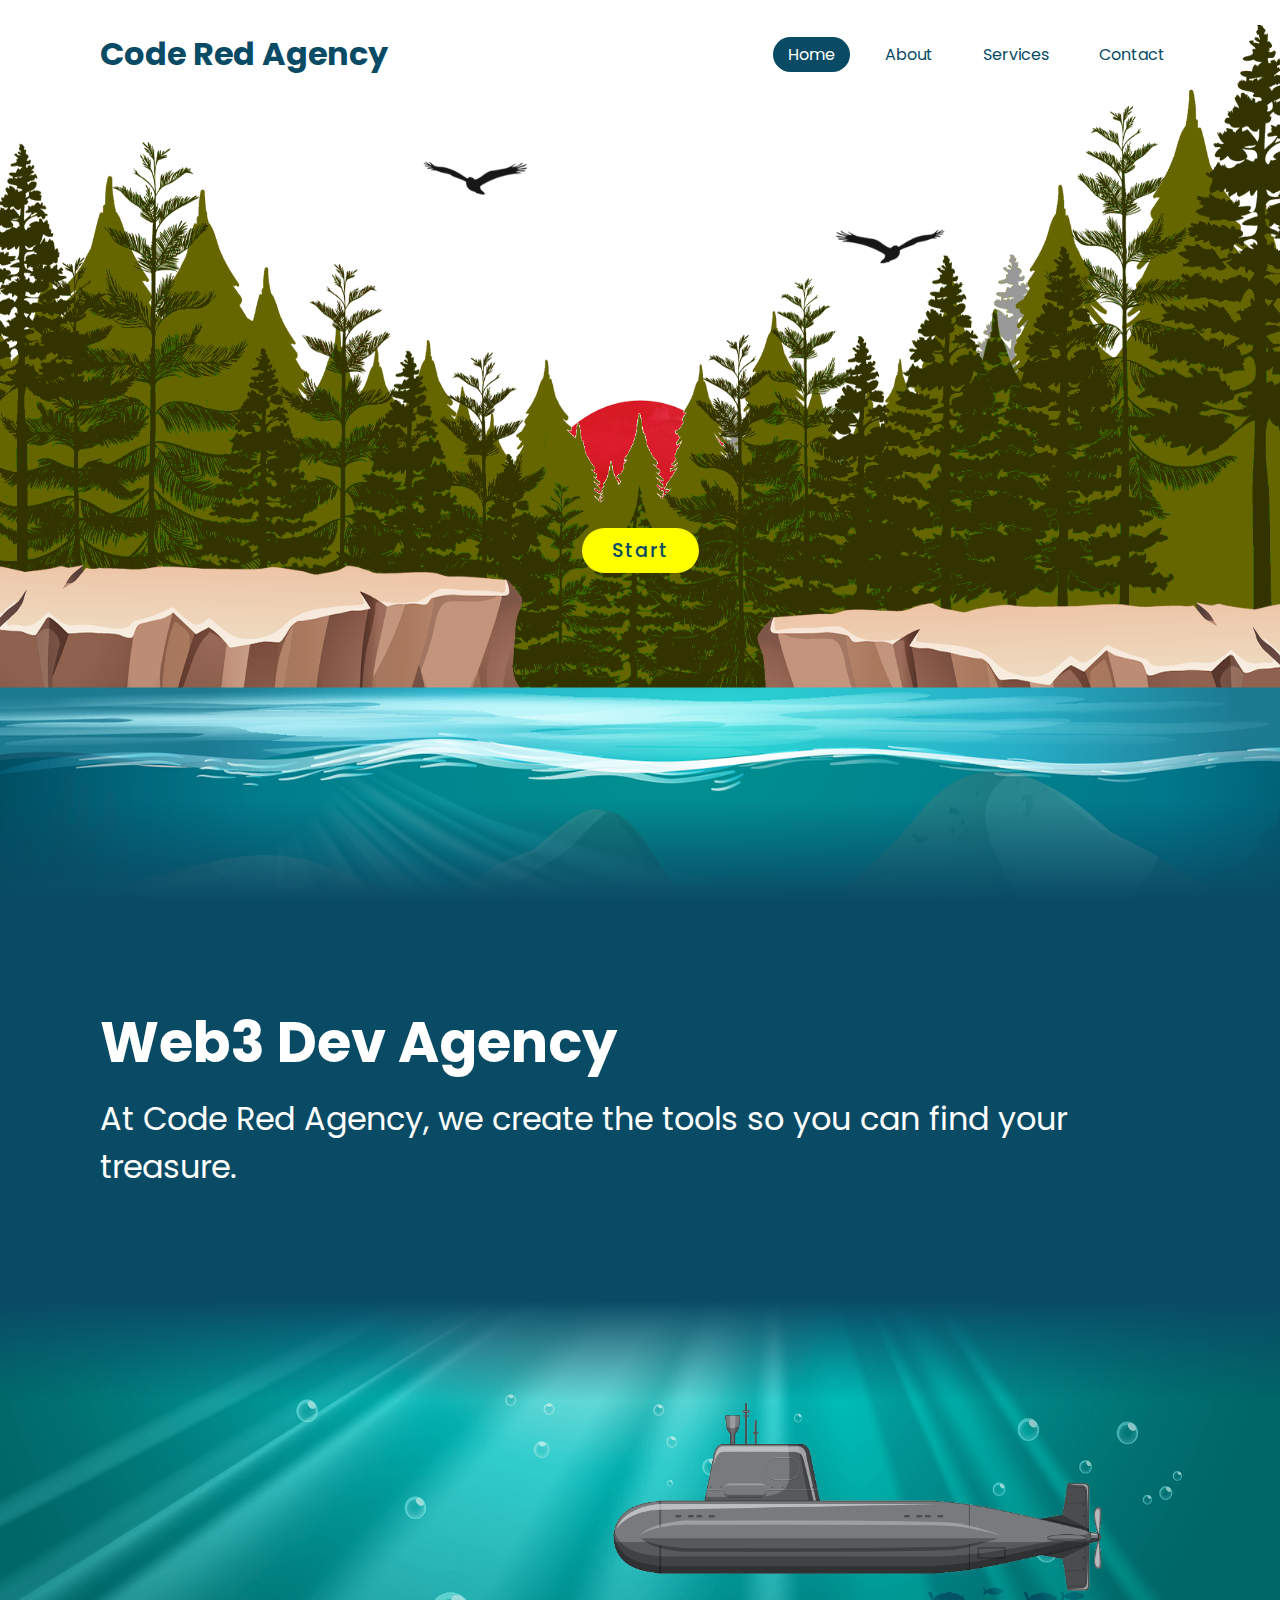
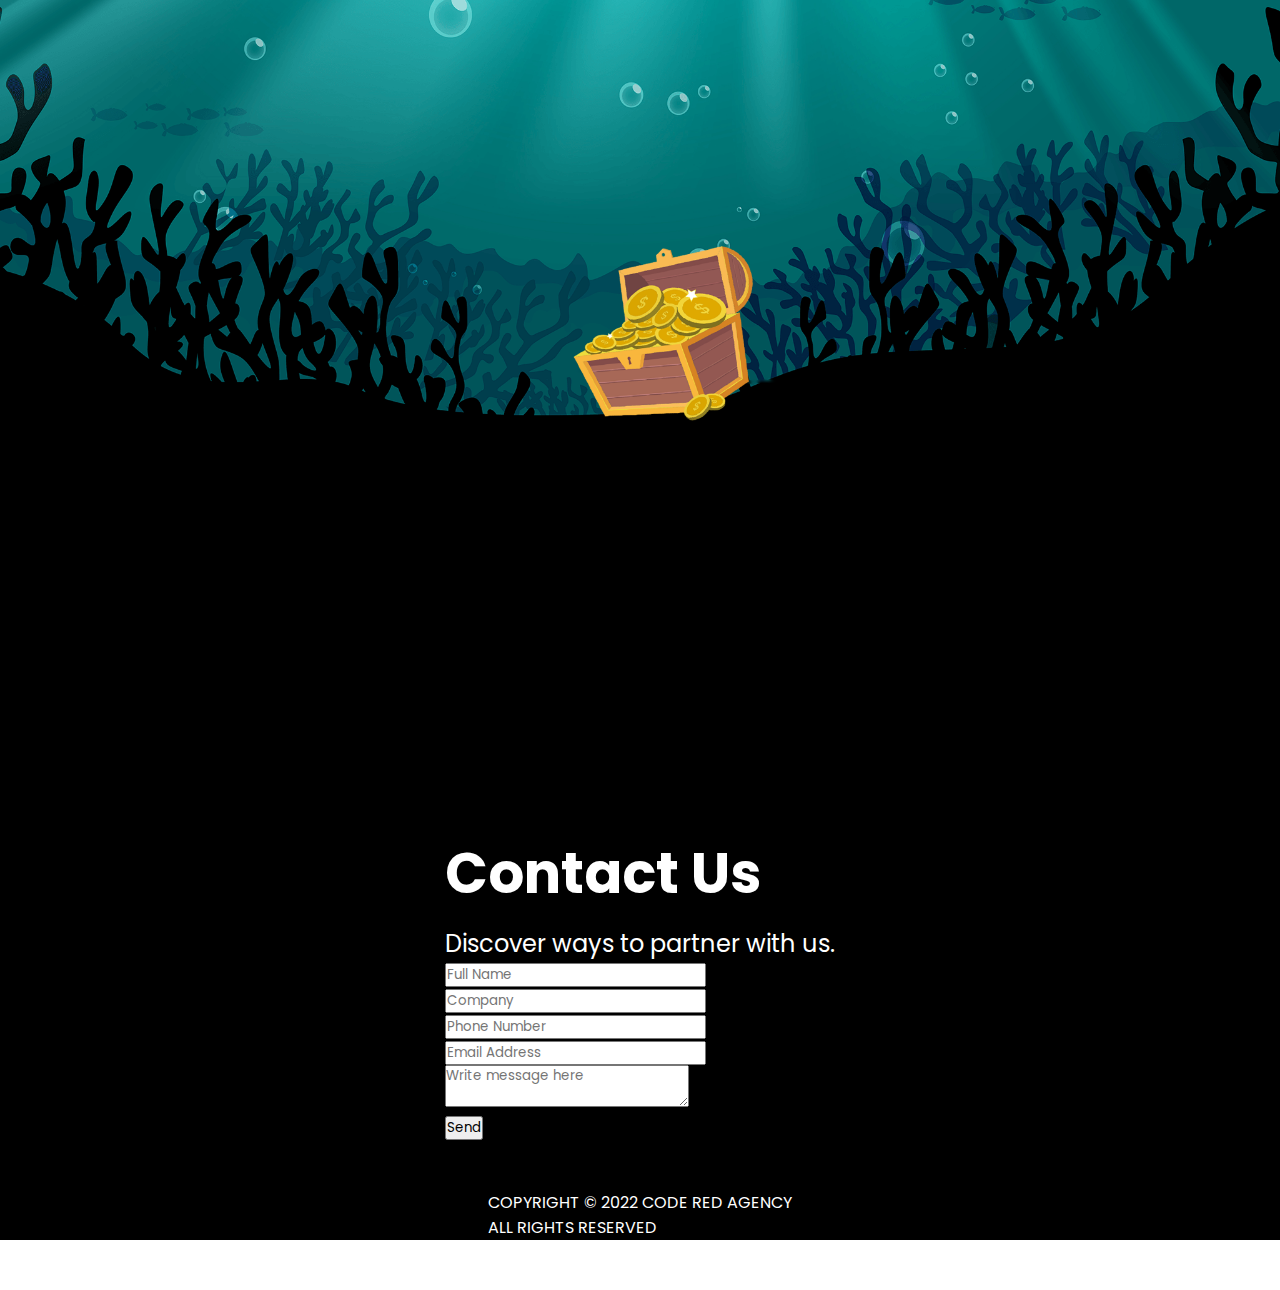
<file: index.html>
<!doctype html>
<html>
<head>
    <meta charset="UTF-8">
    <meta name="description" content="Code Red Agency">
    <meta name="language-content" content="Html, Css, JavaScript">
    <meta name="author" content="Cavanchan">
    <meta http-equiv="Refresh" content="60">
    <meta name="viewport" content="width=device-width, initial-scale=1.0">
    <title>Code Red Agency</title>

    <link rel="stylesheet" type="text/css" href="style.css">
</head>
<body>
<div class="bodywrap">

    <!-- =================Header Start================= -->
    <header id="header">
        <a href="#" class="logo">Code Red Agency</a>
        <div class="toggle"></div>
        <ul class="navigation">
            <li><a href="file:///C:/Users/cavan/Documents/CodeRedAgency/index.html" class="active">Home</a></li>
            <li><a href="file:///C:/Users/cavan/Documents/CodeRedAgency/index.html">About</a></li>
            <li><a href="file:///C:/Users/cavan/Documents/CodeRedAgency/index.html">Services</a></li>
            <li><a href="file:///C:/Users/cavan/Documents/CodeRedAgency/index.html">Contact</a></li>
        </ul>
    </header>
    <!-- =================Header End================= -->

    <!-- =================Main Section Start================= -->
    <section>
        <!-- <h2 id="text"><span>It's time for a new</span><br>About Page</h2> -->
        <img src="redmoon.png" id="redmoon">
        <img src="bird1.png" id="bird1">
        <img src="bird2.png" id="bird2">
        <img src="forest.png" id="forest">

        <a href="/index.html" id="btn">Start</a>

        <!-- <img src="wolf.png" id="wolf"> -->
        <img src="rocks.png" id="rocks">
        <img src="water.png" id="water">
    </section>
    <!-- =================Header End================= -->

    <!-- =================Article Content Start================= -->
    <article>
        <div class="sec">
            <h2>Web3 Dev Agency</h2>
            
            <p>At Code Red Agency, we create the tools so you can find your treasure.</p>
        </div>
    </article>
    <!-- =================Article Content End================= -->

    <!-- =================Footer Content Start================= -->
    <oceanfooter>
        <div class="ocean">
            <img src="bottomoceant.png" id="bottomocean">
            <img src="submarine4.png" id="submarine">
        </div>
    </oceanfooter>
     <!-- =================Footer Content End================= -->

  
        

    <script>
        const toggleMenu = document.querySelector('.toggle');
        const navigation = document.querySelector('.navigation');
        toggleMenu.onclick = function(){
            toggleMenu.classList.toggle('active');
            navigation.classList.toggle('active');
        }
    </script>
    
    <script>
        let text = document.getElementById('text');
        let redmoon = document.getElementById('redmoon');
        let bird1 = document.getElementById('bird1');
        let bird2 = document.getElementById('bird2');
        let btn = document.getElementById('btn');
        // let wolf = document.getElementById('wolf');
        let rocks = document.getElementById('rocks');
        let water = document.getElementById('water');
        let forest = document.getElementById('forest');
        let header = document.getElementById('header');
        let bottomocean = document.getElementById('bottomocean');
        let submarine = document.getElementById('submarine');

        window.addEventListener('scroll', function(){
            let value = window.scrollY;

            // text.style.top = 50 + value * -0.1 + '%';
            redmoon.style.top = value * -0.1 + '%';
            bird1.style.top = value * -1.5 + 'px';
            bird1.style.top = value * 0.5 + 'px';
            bird2.style.top = value * -0.5 + 'px';
            bird2.style.top = value * -0.75 + 'px';
            btn.style.marginTop = value * 1.5 + 'px';
            // wolf.style.top = value * -0.12 + 'px';
            rocks.style.top = value * -0.12 + 'px';
            forest.style.top = value * 0.25 + 'px';
            header.style.top = value * 0.6 + 'px';
            submarine.style.left = 0 + value * -0.5 + 'px';
            
        })
    </script>


    <div class="footer">
        <div>
            <h2>Contact Us</h2>
            <p>Discover ways to partner with us.</p>
            
            <form action="https://formsubmit.co/cavan.chan@gmail.com" method="POST">
                
                <input type="hidden" name="_next" value="https://coderedagency.dev/thanks.html">
                <input type="hidden" name="_subject" value="New email submission!">
                <input type="text" name="_honey" style="display:none">
                
                <input type="text" id="fullName" name="fullName" placeholder="Full Name" required><br>
                <input type="text" id="company" name="company" placeholder="Company"><br>
                <input type="tel" id="phone" name="phone" placeholder="Phone Number" required><br>
                <input type="email" id="email" name="email" placeholder="Email Address" required><br>
                <textarea type="msg" name="message" placeholder="Write message here" required></textarea><br>
                
                <button type="submit">Send</button>
            </form>
        </div>
        <div class="bottomfooter">
            <br><br>
            <p>COPYRIGHT © 2022 CODE RED AGENCY </p>
            <p>ALL RIGHTS RESERVED</p>
        </div>
    <div>
</div>
</body>
</html>
</file>
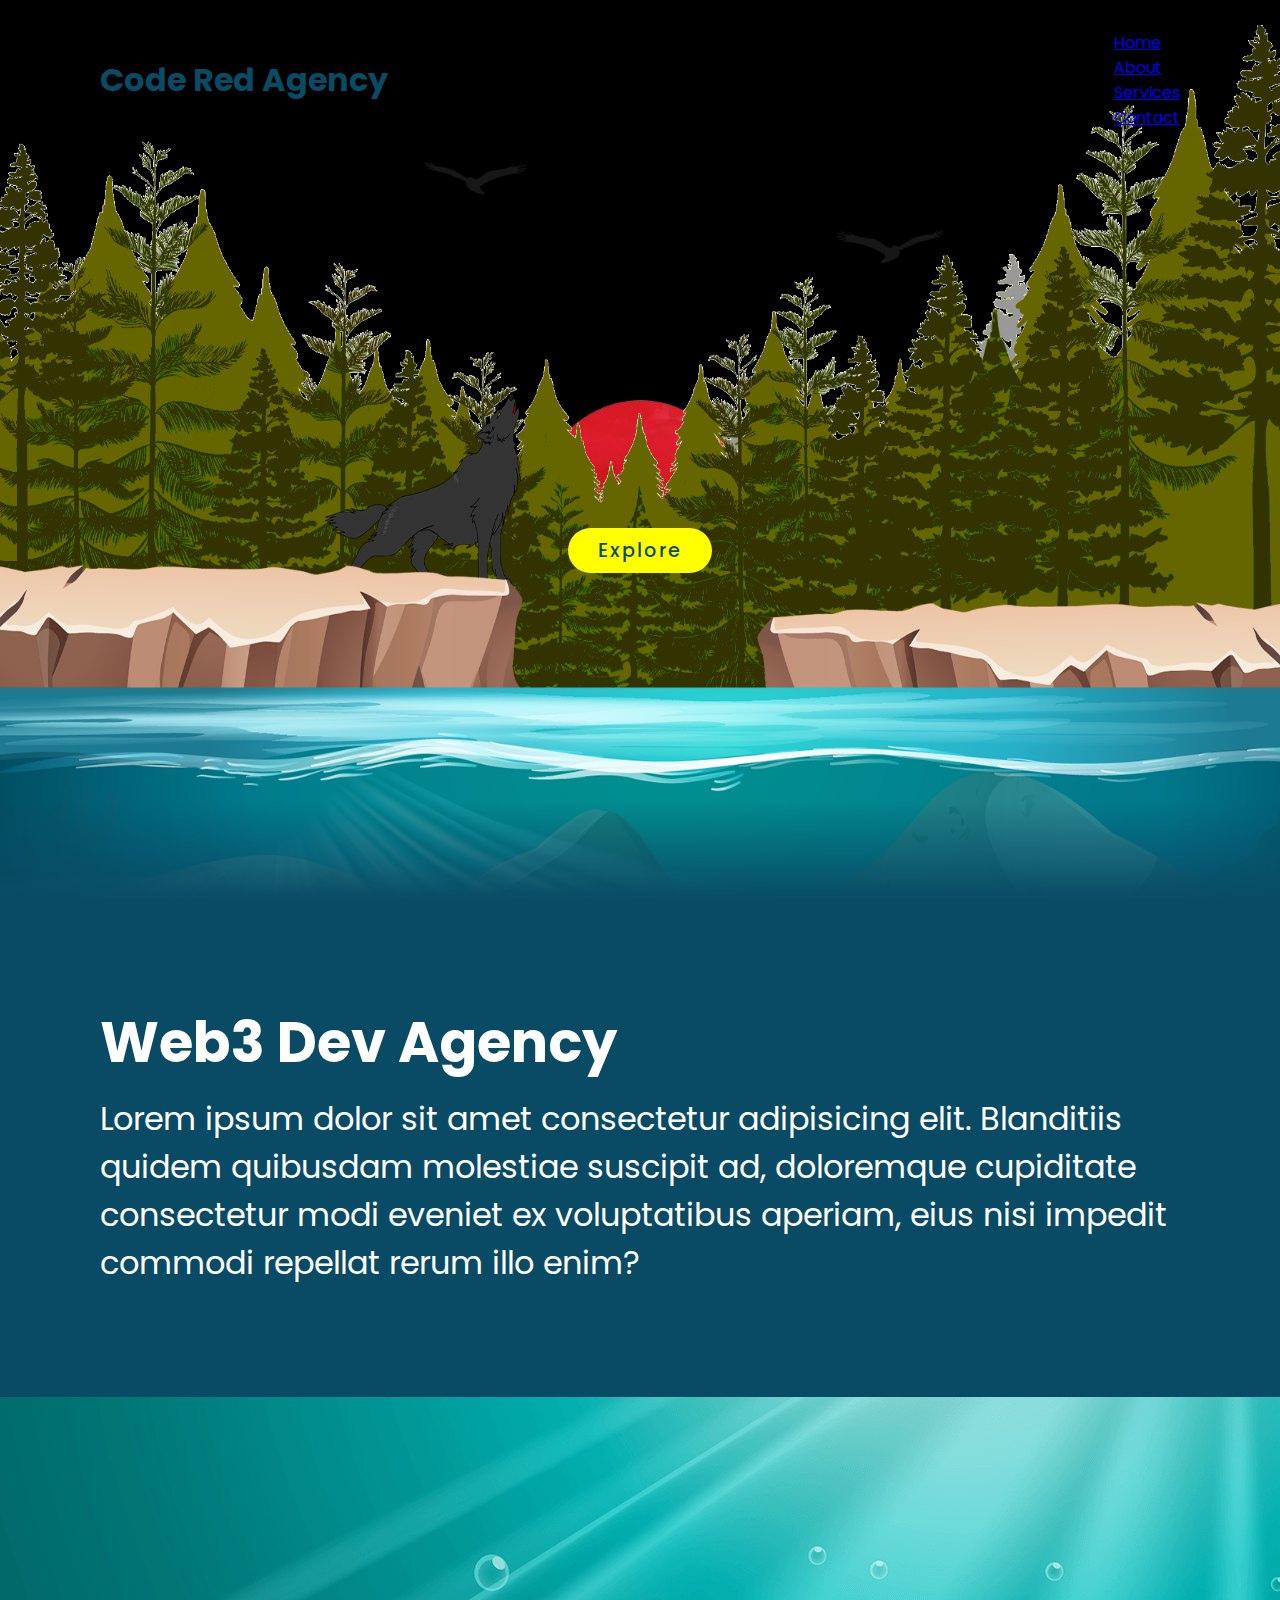
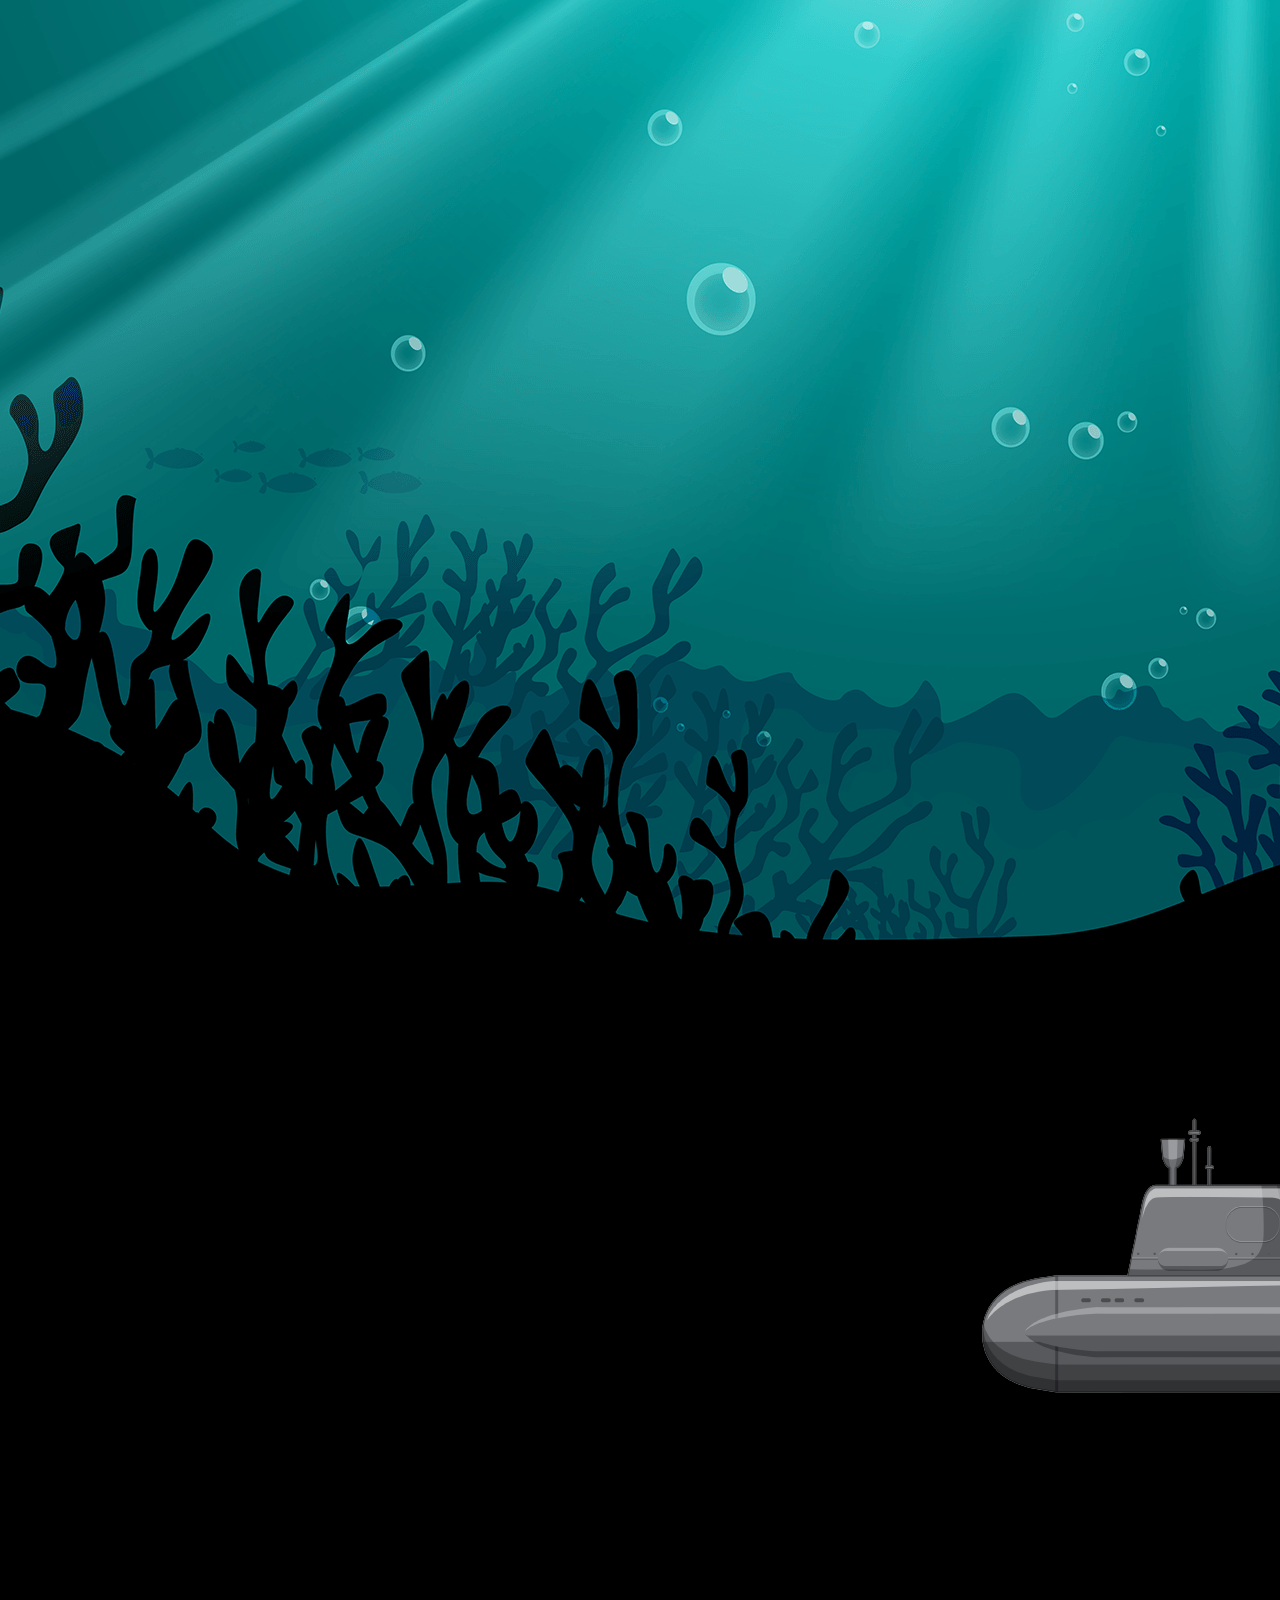
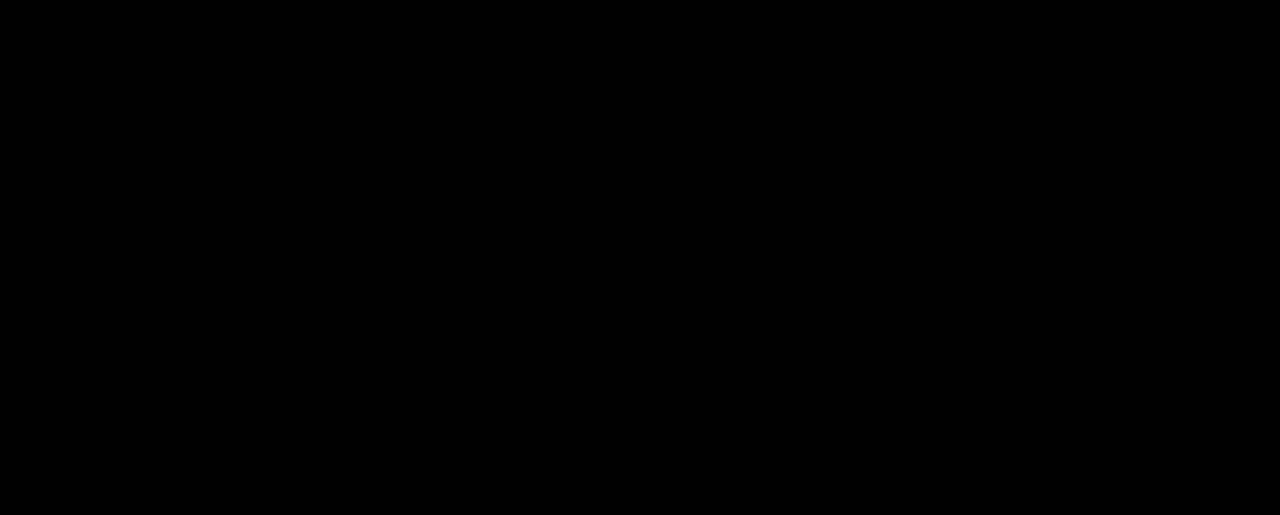
<file: about.html>
<!doctype html>
<html>
<head>
    <title>Code Red Agency</title>
    <link rel="stylesheet" type="text/css" href="style.css">
</head>
<body>
    <header id="header">
        <a href="#" class="logo">Code Red Agency</a>
        <ul>
            <li><a href="#home" data-ps2id-offset="100" class="active">Home</a></li>
            <li><a href="/about.html">About</a></li>
            <li><a href="#">Services</a></li>
            <li><a href="#">Contact</a></li>
        </ul>
    </header>
    <section>
        
        
        <img src="redmoon.png" id="redmoon">
        <img src="bird1.png" id="bird1">
        <img src="bird2.png" id="bird2">
        <img src="forest.png" id="forest">
        <a href="#" id="btn">Explore</a>

        <img src="wolf.png" id="wolf">
        <img src="rocks.png" id="rocks">
        <img src="water.png" id="water">
        
    </section>
    <div class="sec">
        <h2>Web3 Dev Agency</h2>
        <p>Lorem ipsum dolor sit amet consectetur adipisicing elit. Blanditiis quidem quibusdam molestiae suscipit ad, doloremque cupiditate consectetur modi eveniet ex voluptatibus aperiam, eius nisi impedit commodi repellat rerum illo enim?</p>
    </div>
    <div class="footerimage">
        
        <img src="bottomocean.png" id="bottomocean">
        <img src="submarine4.png" id="submarine">
    </div>

    <script>
        // let text = document.getElementById('text');
        let redmoon = document.getElementById('redmoon');
        let bird1 = document.getElementById('bird1');
        let bird2 = document.getElementById('bird2');
        let btn = document.getElementById('btn');
        let wolf = document.getElementById('wolf');
        let rocks = document.getElementById('rocks');
        let water = document.getElementById('water');
        let forest = document.getElementById('forest');
        let header = document.getElementById('header');
        let bottomocean = document.getElementById('bottomocean');
        let submarine = document.getElementById('submarine');

        window.addEventListener('scroll', function(){
            let value = window.scrollY;

            // text.style.top = 50 + value * -0.1 + '%';
            redmoon.style.top = value * -0.1 + '%';
            bird1.style.top = value * -1.5 + 'px';
            bird1.style.top = value * 0.5 + 'px';
            bird2.style.top = value * -0.5 + 'px';
            bird2.style.top = value * -0.75 + 'px';
            btn.style.marginTop = value * 1.5 + 'px';
            wolf.style.top = value * -0.12 + 'px';
            rocks.style.top = value * -0.12 + 'px';
            forest.style.top = value * 0.25 + 'px';
            header.style.top = value * 0.6 + 'px';
            submarine.style.left = 150 + value * -0.175 + 'px';
            // submarine.style.top = value * 1.5 + 'px';
            
            
            

        })
    </script>


</body>
    
</html>
</file>
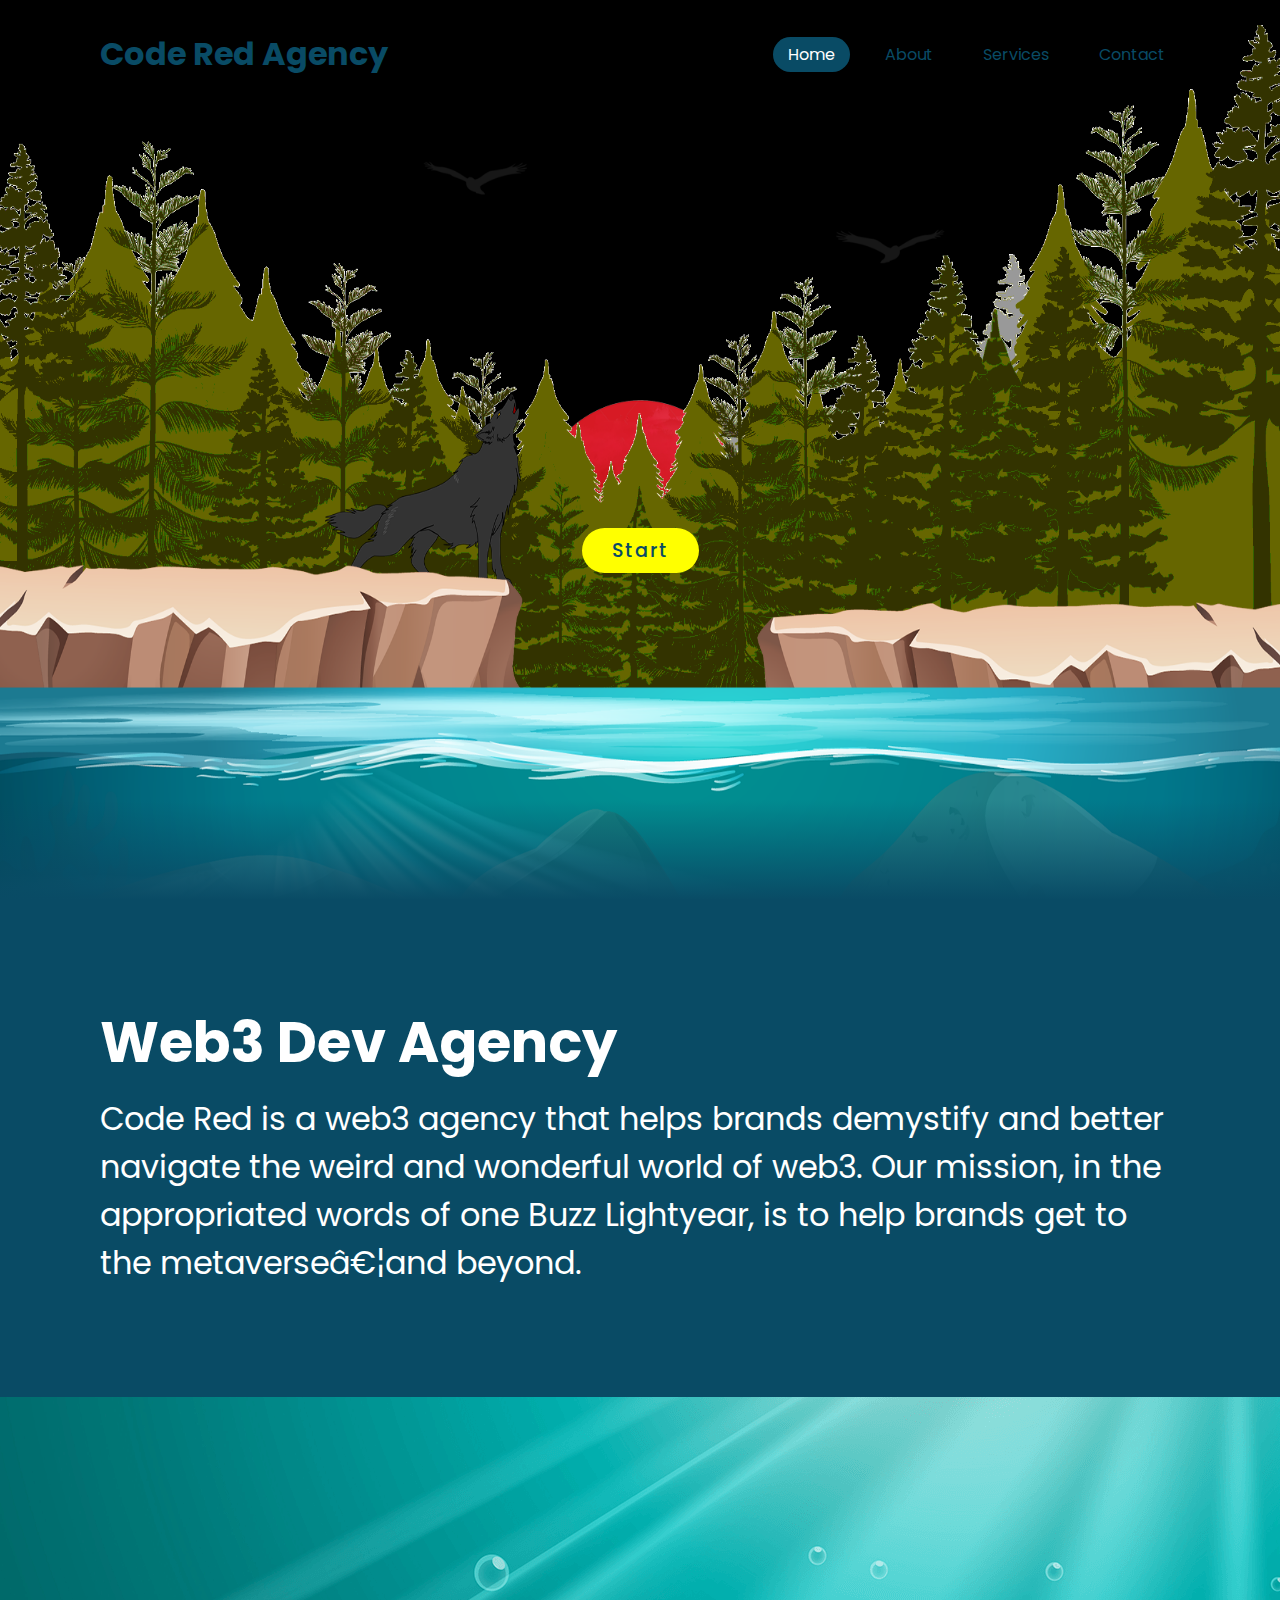
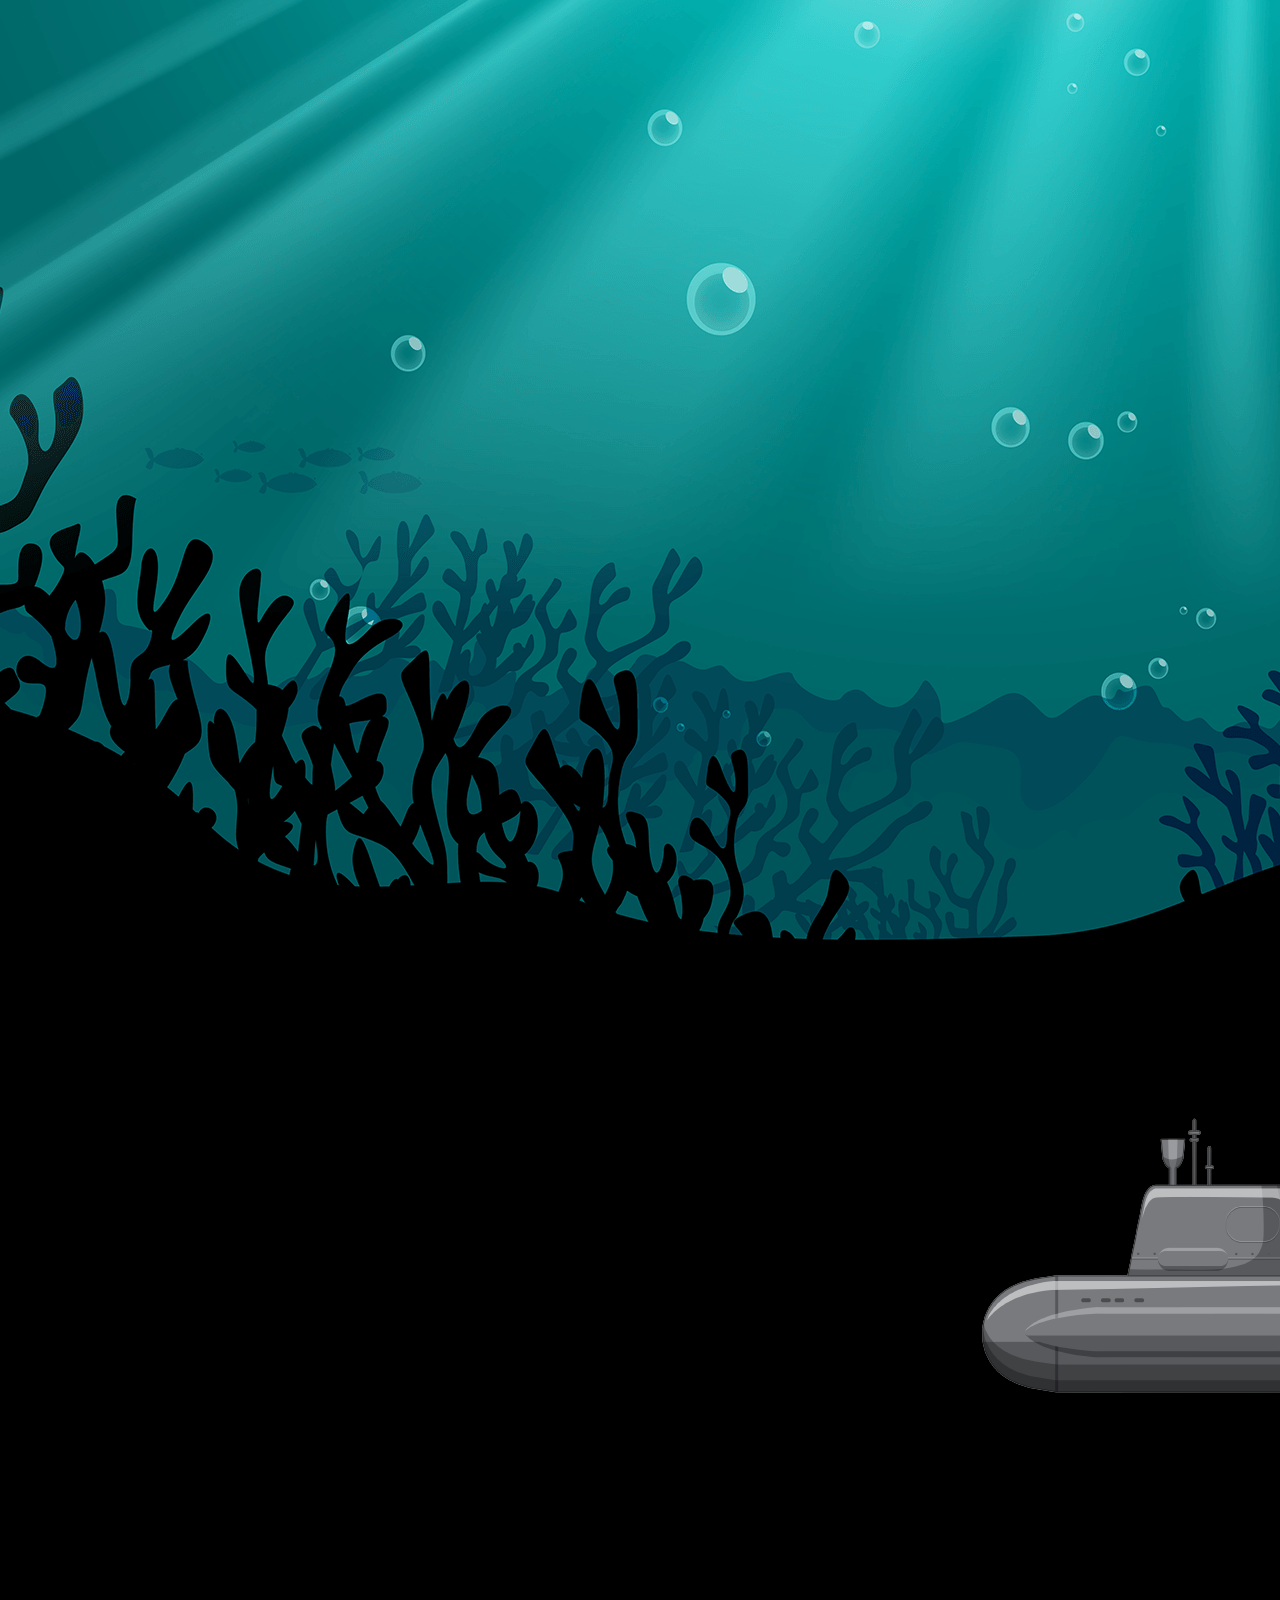
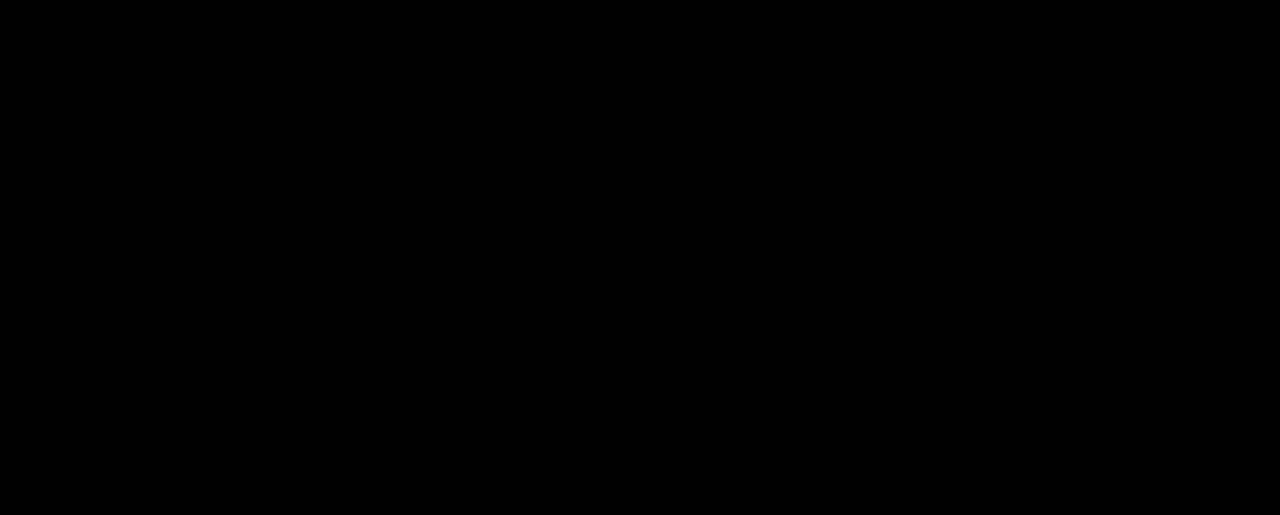
<file: index1.html>
<!doctype html>
<html>
<head>
    <title>Code Red Agency</title>
    <link rel="stylesheet" type="text/css" href="style.css">
</head>
<body>
    
        <header id="header">
            <a href="#" class="logo">Code Red Agency</a>
            <div class="toggle"></div>
            <ul class="navigation">
                <li><a href="file:///C:/Users/cavan/Documents/CodeRedAgency/index.html" class="active">Home</a></li>
                <li><a href="file:///C:/Users/cavan/Documents/CodeRedAgency/index.html">About</a></li>
                <li><a href="file:///C:/Users/cavan/Documents/CodeRedAgency/index.html">Services</a></li>
                <li><a href="file:///C:/Users/cavan/Documents/CodeRedAgency/index.html">Contact</a></li>
            </ul>
        </header>
    
    <section>
        <!-- <h2 id="text"><span>It's time for a new</span><br>About Page</h2> -->
        
        <img src="redmoon.png" id="redmoon">
        <img src="bird1.png" id="bird1">
        <img src="bird2.png" id="bird2">
        <img src="forest.png" id="forest">

        <a href="/index.html" id="btn">Start</a>

        <img src="wolf.png" id="wolf">
        <img src="rocks.png" id="rocks">
        <img src="water.png" id="water">
        
    </section>

   <!--  <div class="bg-hide">
        
    </div> -->

    <div class="sec">
        <h2>Web3 Dev Agency</h2>
        <p>Code Red is a web3 agency that helps brands demystify and better navigate the weird and wonderful world of web3.

            Our mission, in the appropriated words of one Buzz Lightyear, is to help brands get to the metaverseâ€¦and beyond.</p>
    </div>
    <div class="footerimage">
        
        <img src="bottomocean.png" id="bottomocean">
        <img src="submarine4.png" id="submarine">
    </div>

  
    <!-- <div class="footer">
        <h2>Contact Us</h2>
        <p>Discover ways to partner with us.</p>
    </div> -->

    <script>
        const toggleMenu = document.querySelector('.toggle');
        const navigation = document.querySelector('.navigation');
        toggleMenu.onclick = function(){
            toggleMenu.classList.toggle('active');
            navigation.classList.toggle('active');
        }
    </script>
    <script>
        let text = document.getElementById('text');
        let redmoon = document.getElementById('redmoon');
        let bird1 = document.getElementById('bird1');
        let bird2 = document.getElementById('bird2');
        let btn = document.getElementById('btn');
        let wolf = document.getElementById('wolf');
        let rocks = document.getElementById('rocks');
        let water = document.getElementById('water');
        let forest = document.getElementById('forest');
        let header = document.getElementById('header');
        let bottomocean = document.getElementById('bottomocean');
        let submarine = document.getElementById('submarine');

        window.addEventListener('scroll', function(){
            let value = window.scrollY;

            // text.style.top = 50 + value * -0.1 + '%';
            redmoon.style.top = value * -0.1 + '%';
            bird1.style.top = value * -1.5 + 'px';
            bird1.style.top = value * 0.5 + 'px';
            bird2.style.top = value * -0.5 + 'px';
            bird2.style.top = value * -0.75 + 'px';
            btn.style.marginTop = value * 1.5 + 'px';
            wolf.style.top = value * -0.12 + 'px';
            rocks.style.top = value * -0.12 + 'px';
            forest.style.top = value * 0.25 + 'px';
            header.style.top = value * 0.6 + 'px';
            submarine.style.left = 150 + value * -0.5 + 'px';
            
        })
    </script>


</body>
    
</html>
</file>
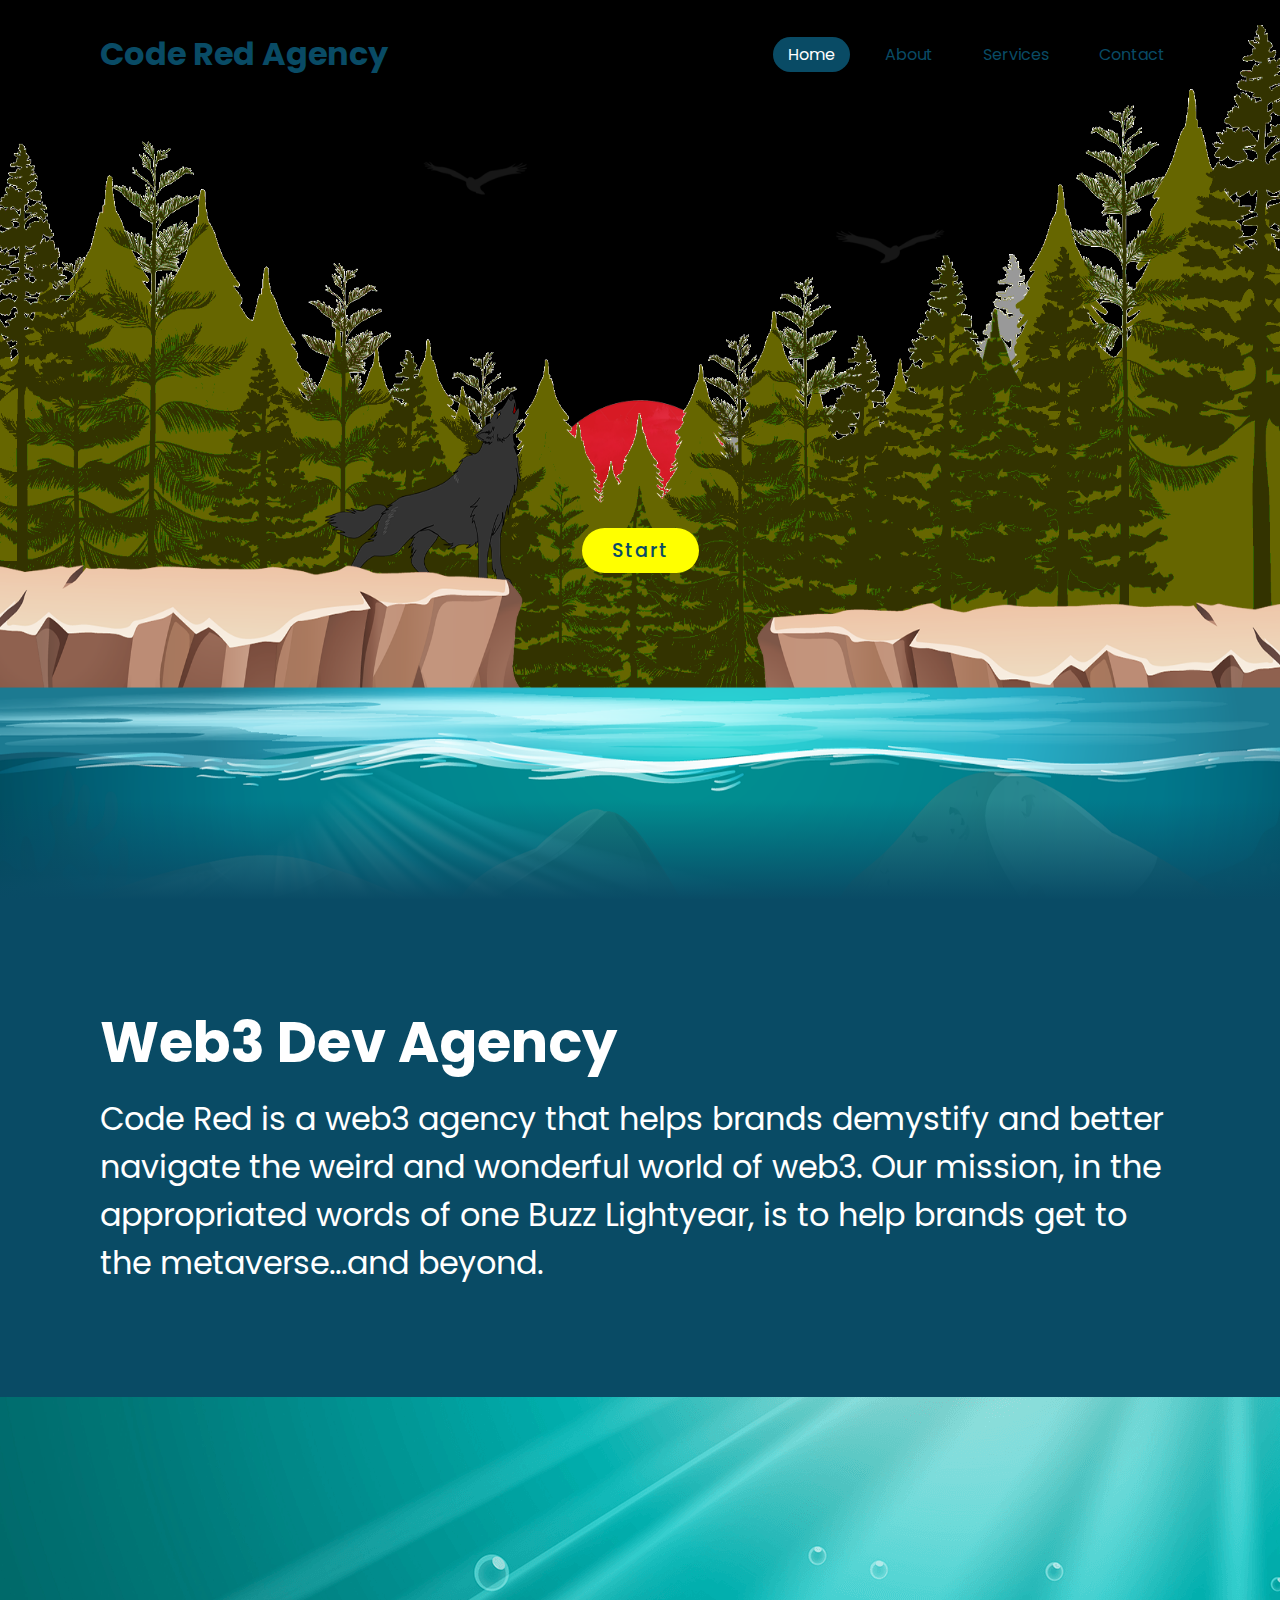
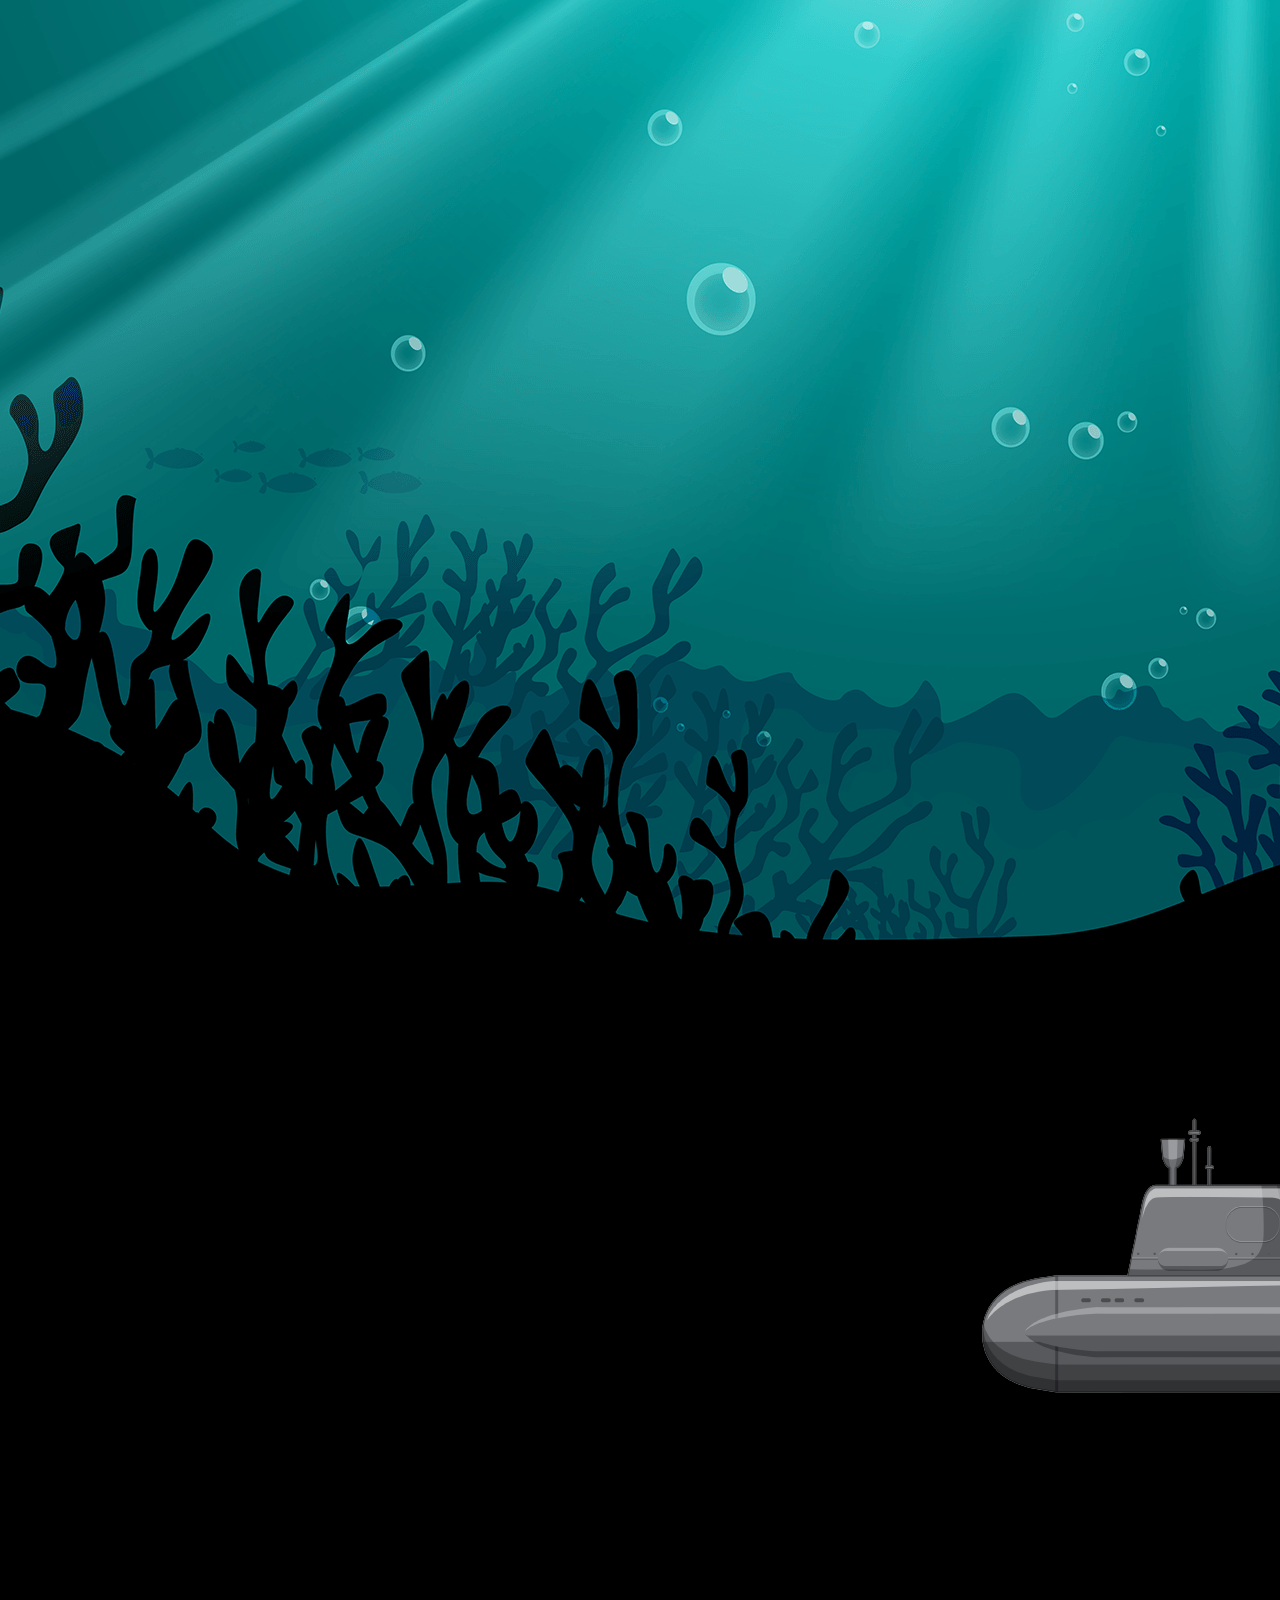
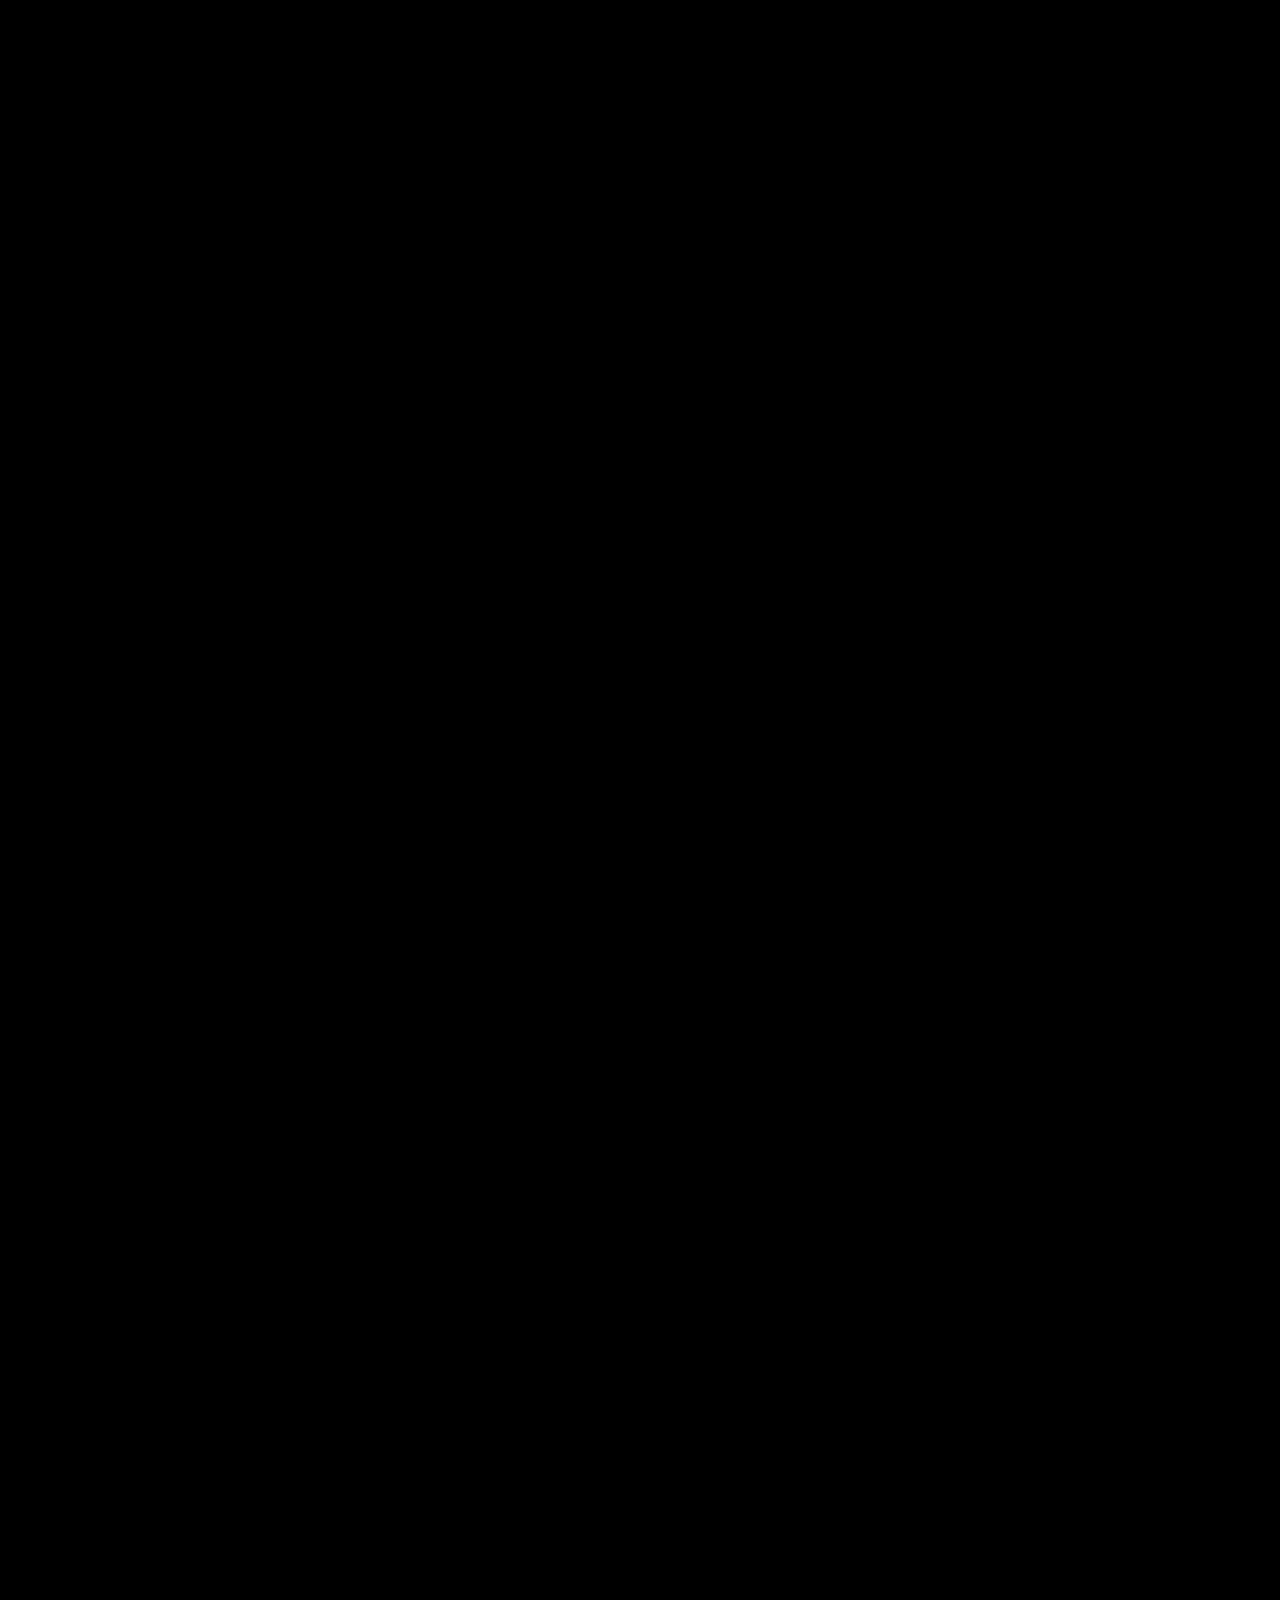
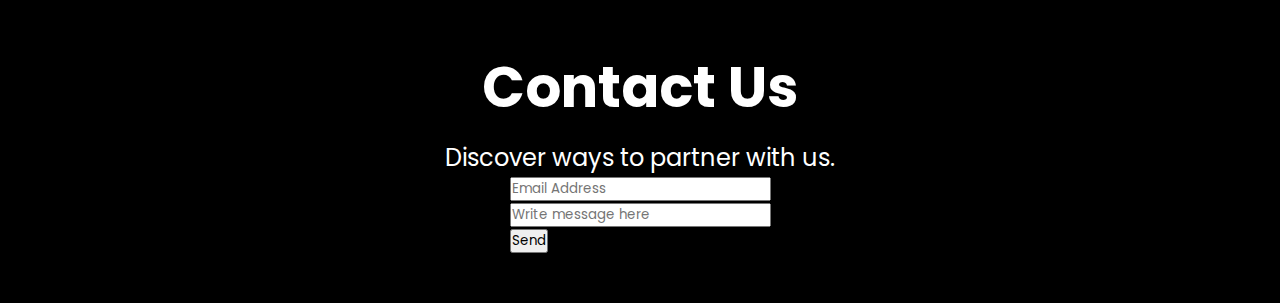
<file: indexoriginal.html>
<!doctype html>
<html>
<head>
    <title>Code Red Agency</title>
    <link rel="stylesheet" type="text/css" href="style.css">
</head>
<body>
    
        <header id="header">
            <a href="#" class="logo">Code Red Agency</a>
            <div class="toggle"></div>
            <ul class="navigation">
                <li><a href="file:///C:/Users/cavan/Documents/CodeRedAgency/index.html" class="active">Home</a></li>
                <li><a href="file:///C:/Users/cavan/Documents/CodeRedAgency/index.html">About</a></li>
                <li><a href="file:///C:/Users/cavan/Documents/CodeRedAgency/index.html">Services</a></li>
                <li><a href="file:///C:/Users/cavan/Documents/CodeRedAgency/index.html">Contact</a></li>
            </ul>
        </header>
    
    <section>
        <!-- <h2 id="text"><span>It's time for a new</span><br>About Page</h2> -->
        
        <img src="redmoon.png" id="redmoon">
        <img src="bird1.png" id="bird1">
        <img src="bird2.png" id="bird2">
        <img src="forest.png" id="forest">

        <a href="/index.html" id="btn">Start</a>

        <img src="wolf.png" id="wolf">
        <img src="rocks.png" id="rocks">
        <img src="water.png" id="water">
        
    </section>
    <div class="sec">
        <h2>Web3 Dev Agency</h2>
        <p>Code Red is a web3 agency that helps brands demystify and better navigate the weird and wonderful world of web3.

            Our mission, in the appropriated words of one Buzz Lightyear, is to help brands get to the metaverse…and beyond.</p>
    </div>
    <div class="footerimage">
        
        <img src="bottomocean.png" id="bottomocean">
        <img src="submarine4.png" id="submarine">
    </div>
    
  
    <div class="footer">
        <h2>Contact Us</h2>
        <p>Discover ways to partner with us.</p>
        
        
        <form action="https://formsubmit.co/cavan.chan@gmail.com" method="POST">
            <input type="email" name="email" placeholder="Email Address" required><br>
            <input type="hidden" name="_next" value="https://coderedagency.dev/thanks.html">
            <input type="hidden" name="_subject" value="New email submission!">

            <input type="text" name="name" placeholder="Write message here" required><br>
            
            <button type="submit">Send</button>
       </form>

    <!-- Responsive Hamburger Menu -->
    <script>
        const toggleMenu = document.querySelector('.toggle');
        const navigation = document.querySelector('.navigation');
        toggleMenu.onclick = function(){
            toggleMenu.classList.toggle('active');
            navigation.classList.toggle('active');
        }
    </script>

    <!-- Parallax Settings -->
    <script>
        let text = document.getElementById('text');
        let redmoon = document.getElementById('redmoon');
        let bird1 = document.getElementById('bird1');
        let bird2 = document.getElementById('bird2');
        let btn = document.getElementById('btn');
        let wolf = document.getElementById('wolf');
        let rocks = document.getElementById('rocks');
        let water = document.getElementById('water');
        let forest = document.getElementById('forest');
        let header = document.getElementById('header');
        let bottomocean = document.getElementById('bottomocean');
        let submarine = document.getElementById('submarine');

        window.addEventListener('scroll', function(){
            let value = window.scrollY;

            // text.style.top = 50 + value * -0.1 + '%';
            redmoon.style.top = value * -0.1 + '%';
            // bird1.style.top = value * -1.5 + 'px';
            // bird1.style.top = value * 0.5 + 'px';
            // bird2.style.top = value * -0.5 + 'px';
            // bird2.style.top = value * -0.75 + 'px';
            btn.style.marginTop = value * 1.5 + 'px';
            wolf.style.top = value * -0.12 + 'px';
            rocks.style.top = value * -0.12 + 'px';
            // forest.style.top = value * 0.25 + 'px';
            header.style.top = value * 0.6 + 'px';
            submarine.style.left = 150 + value * -0.5 + 'px';
            
        })
    </script>


</body>
    
</html>
</file>
<file: style.css>
@import url("https://fonts.googleapis.com/css?family=Poppins:300,400,500,600,700,800,900&display=swap");
@import url("https://fonts.googleapis.com/css2?family=Rancho&display=swap");

* {
  margin: 0;
  padding: 0;
  box-sizing: border-box;
  font-family: "Poppins", sans-serif;
}

body {
  /* overflow-x: hidden; */
  /* overflow-y: hidden; */
  background: #000;
}

.bodywrap {
  overflow-x: hidden;
  background: #fff;
  min-height: 100vh;
}

/* body {
  overflow-x: hidden;
  background: #fff;
  min-height: 100vh;
} */

#header {
  position: absolute;
  top: 0;
  left: 0;
  width: 100%;
  padding: 30px 100px;
  display: flex;
  justify-content: space-between;
  align-items: center;
  z-index: 10;
}

#header .logo {
  color: #094b65;
  font-weight: 700;
  font-size: 2em;
  text-decoration: none;
}

#header .navigation {
  display: flex;
  justify-content: center;
  align-items: center;
}

#header .navigation li {
  list-style: none;
  margin-left: 20px;
}

#header .navigation li a {
  text-decoration: none;
  padding: 6px 15px;
  color: #094b65;
  border-radius: 20px;
}

#header .navigation li a:hover,
#header .navigation li a.active {
  background: #094b65;
  color: #fff;
}

section {
  position: relative;
  width: 100%;
  height: 100vh;
  display: flex;
  justify-content: center;
  align-items: center;
}

section::before {
  content: "";
  position: absolute;
  bottom: 0;
  left: 0;
  width: 100%;
  height: 100px;
  background: linear-gradient(to top, #094b65, transparent);
  z-index: 4;
}

section img {
  position: absolute;
  top: 0;
  left: 0;
  width: 100%;
  height: 100%;
}

section #text {
  position: absolute;
  color: #094b65;
  font-size: 10vw;
  text-align: center;
  line-height: 0.55em;
  font-family: "Rancho", cursive;
  transform: translateY(-50%);
}

section #text span {
  font-size: 0.2em;
  letter-spacing: 2px;
  font-weight: 400;
  font-family: "Poppins", sans-serif;
}

#btn {
  text-decoration: none;
  display: inline-block;
  padding: 8px 30px;
  background: #ff0;
  color: #094b65;
  font-size: 1.2em;
  font-weight: 500;
  letter-spacing: 2px;
  border-radius: 40px;
  transform: translateY(100px);
  z-index: 1;
}

.sec {
  position: relative;
  padding: 100px;
  background: #094b65;
  display: flex;
  flex-direction: column;
  justify-items: center;
  z-index: 2;
}

.sec h2 {
  font-size: 3.5em;
  color: #fff;
  margin-bottom: 10px;
}

.sec p {
  font-size: 2em;
  color: #fff;
  margin-bottom: 10px;
}

.ocean {
  position: relative;
  width: 100%;
  display: flex;
  justify-content: center;
  align-items: center;
  z-index: 2;
}

.ocean::before {
  content: "";
  position: absolute;
  top: 0;
  left: 0;
  width: 100%;
  height: 100px;
  background: linear-gradient(to bottom, #094b65, transparent);
  z-index: 10;
}

.ocean img {
  position: absolute;
  top: 0;
  left: 0;
  width: 100%;
}

.footer {
  position: relative;
  width: 100%;
  min-height: 100vh;
  padding: 50px;
  display: flex;
  flex-direction: column;
  justify-content: center;
  align-items: center;
  background-color: #000000;
  margin: 50px 0px 50px 0px;
}

.footer h2 {
  font-size: 3.5em;
  color: #fff;
  margin-bottom: 10px;
}

.footer p {
  font-size: 1.5em;
  color: #fff;
}
.footer input {
  color: #000;
}

.footer .bottomfooter p {
  font-size: 1em;
}
/*.bg-hide{
  height: 57px;
  width: 100%;
  background: linear-gradient(to bottom, #094b65, transparent);
  position: absolute;
  z-index: 0;
  top: 44%;
} */

@media screen and (max-width: 992px) {
  #header {
    padding: 20px;
  }
  #header .navigation {
    display: none;
  }

  #header .navigation.active {
    position: fixed;
    top: 0;
    left: 0;
    display: flex;
    justify-content: center;
    align-items: center;
    flex-direction: column;
    width: 100%;
    height: 100vh;
    background: #fff;
  }
  #header .navigation li {
    margin-left: 0;
  }
  #header .navigation li a {
    font-size: 1.5em;
    margin: 5px 0;
    display: inline-block;
  }

  .toggle {
    position: relative;
    width: 30px;
    height: 30px;
    cursor: pointer;
    background: url(menu-blk1.png);
    background-size: 30px;
    bacground-position: center;
    background-repeat: no-repeat;
    z-index: 1000;
  }
  .toggle.active {
    background: url(close1.png);
    background-size: 25px;
    background-position: center;
    background-repeat: no-repeat;
  }
  .footer {
    position: relative;
    width: 100%;
    min-height: 100vh;
    padding: 300px 0px 0px 0px;
    display: flex;
    flex-direction: column;
    justify-content: center;
    align-items: center;
    background-color: #000000;
    margin: 50px 0px 50px 0px;
  }
}

@media screen and (max-width: 821px) {
  section {
    position: relative;
    width: 100%;
    height: 110vh;
    display: flex;
    justify-content: center;
    align-items: center;
  }

  section img {
    position: absolute;
    top: 0;
    left: 0;
    width: 100%;
    height: 50vh;
  }
  .sec {
    position: relative;
    padding: 100px;
    background: #094b65;
    display: flex;
    flex-direction: column;
    justify-items: center;
    z-index: 6;
    margin-top: -600px;
  }
  #btn {
    position: absolute;
    top: 200px;
  }
  #redmoon {
    width: 850px;
    height: 360px;
    margin-left: -19px;
    margin-top: 8px;
  }
  .footer {
    position: relative;
    width: 100%;
    min-height: 100vh;
    padding: 300px 0px 0px 0px;
    display: flex;
    flex-direction: column;
    justify-content: center;
    align-items: center;
    background-color: #000000;
    margin: 50px 0px 50px 0px;
  }
  section::before {
    display: none;
  }
}

@media screen and (max-width: 900px) {
  #redmoon {
    width: 800px;
    height: 350px;
    margin-left: -50px;
    margin-top: 0px;
  }
  .footer {
    position: relative;
    width: 100%;
    min-height: 100vh;
    padding: 700px 0px 0px 0px;
    display: flex;
    flex-direction: column;
    justify-content: center;
    align-items: center;
    background-color: #000000;
    margin: 50px 0px 50px 0px;
  }
}

@media screen and (max-width: 600px) {
  #redmoon {
    width: 800px;
    height: 350px;
    margin-left: -120px;
    margin-top: 0px;
  }
  .footer {
    position: relative;
    width: 100%;
    min-height: 100vh;
    padding: 300px 0px 0px 0px;
    display: flex;
    flex-direction: column;
    justify-content: center;
    align-items: center;
    background-color: #000000;
    margin: 50px 0px 50px 0px;
  }
}

@media screen and (max-width: 500px) {
  #redmoon {
    width: 800px;
    height: 350px;
    margin-left: -190px;
    margin-top: 0px;
  }
  .sec h2 {
    font-size: 2.5em;
    color: #fff;
    margin-bottom: 10px;
  }

  .sec p {
    font-size: 1em;
    color: #fff;
    margin-bottom: 10px;
  }
  section::before {
    display: none;
  }
  .ocean::before {
    display: none;
  }
  form {
    padding: 0px 0px 0px 50px;
  }
  section {
    position: relative;
    width: 100%;
    height: 110vh;
    display: flex;
    justify-content: center;
    align-items: center;
  }
}
@media screen and (max-width: 1920px) {
  .footer {
    position: relative;
    width: 100%;
    min-height: 100vh;
    padding: 1080px 0px 0px 0px;
    display: flex;
    flex-direction: column;
    justify-content: center;
    align-items: center;
    background-color: #000000;
    margin: 50px 0px 50px 0px;
  }
}
</file>
